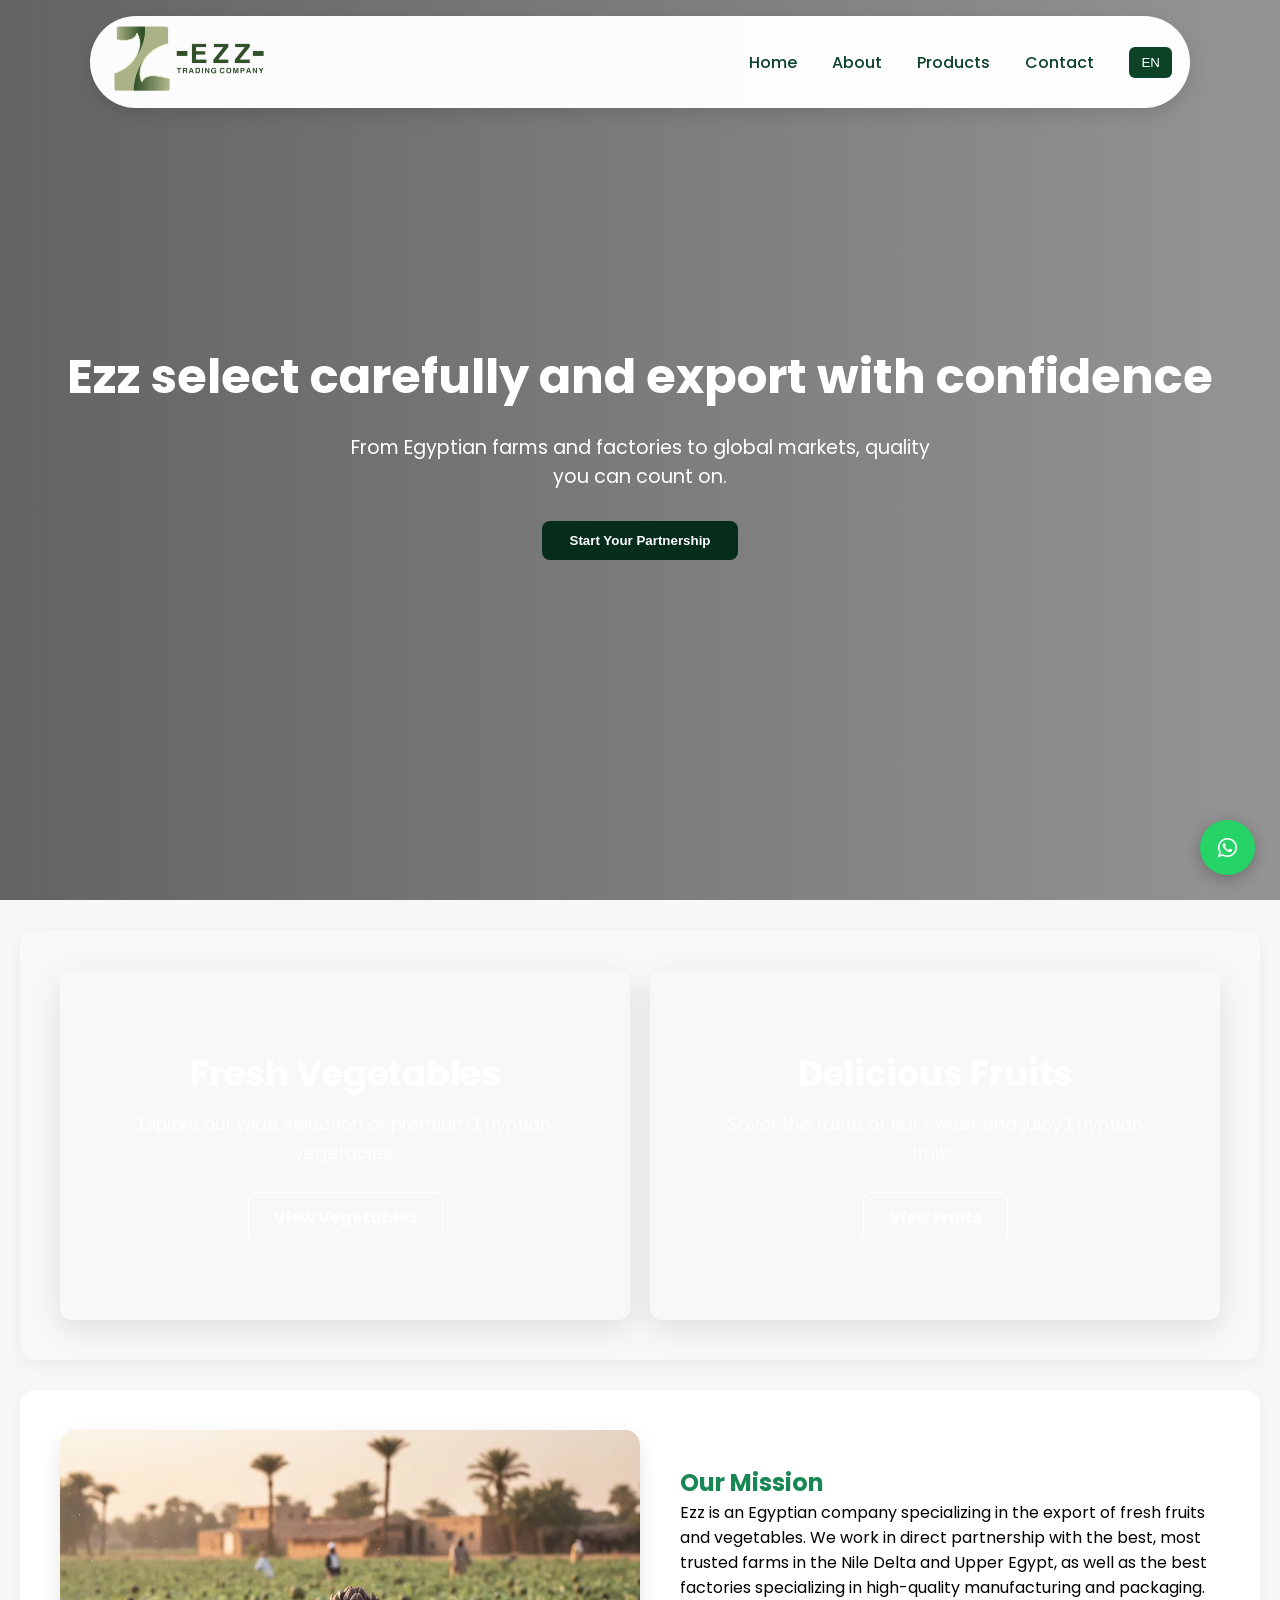
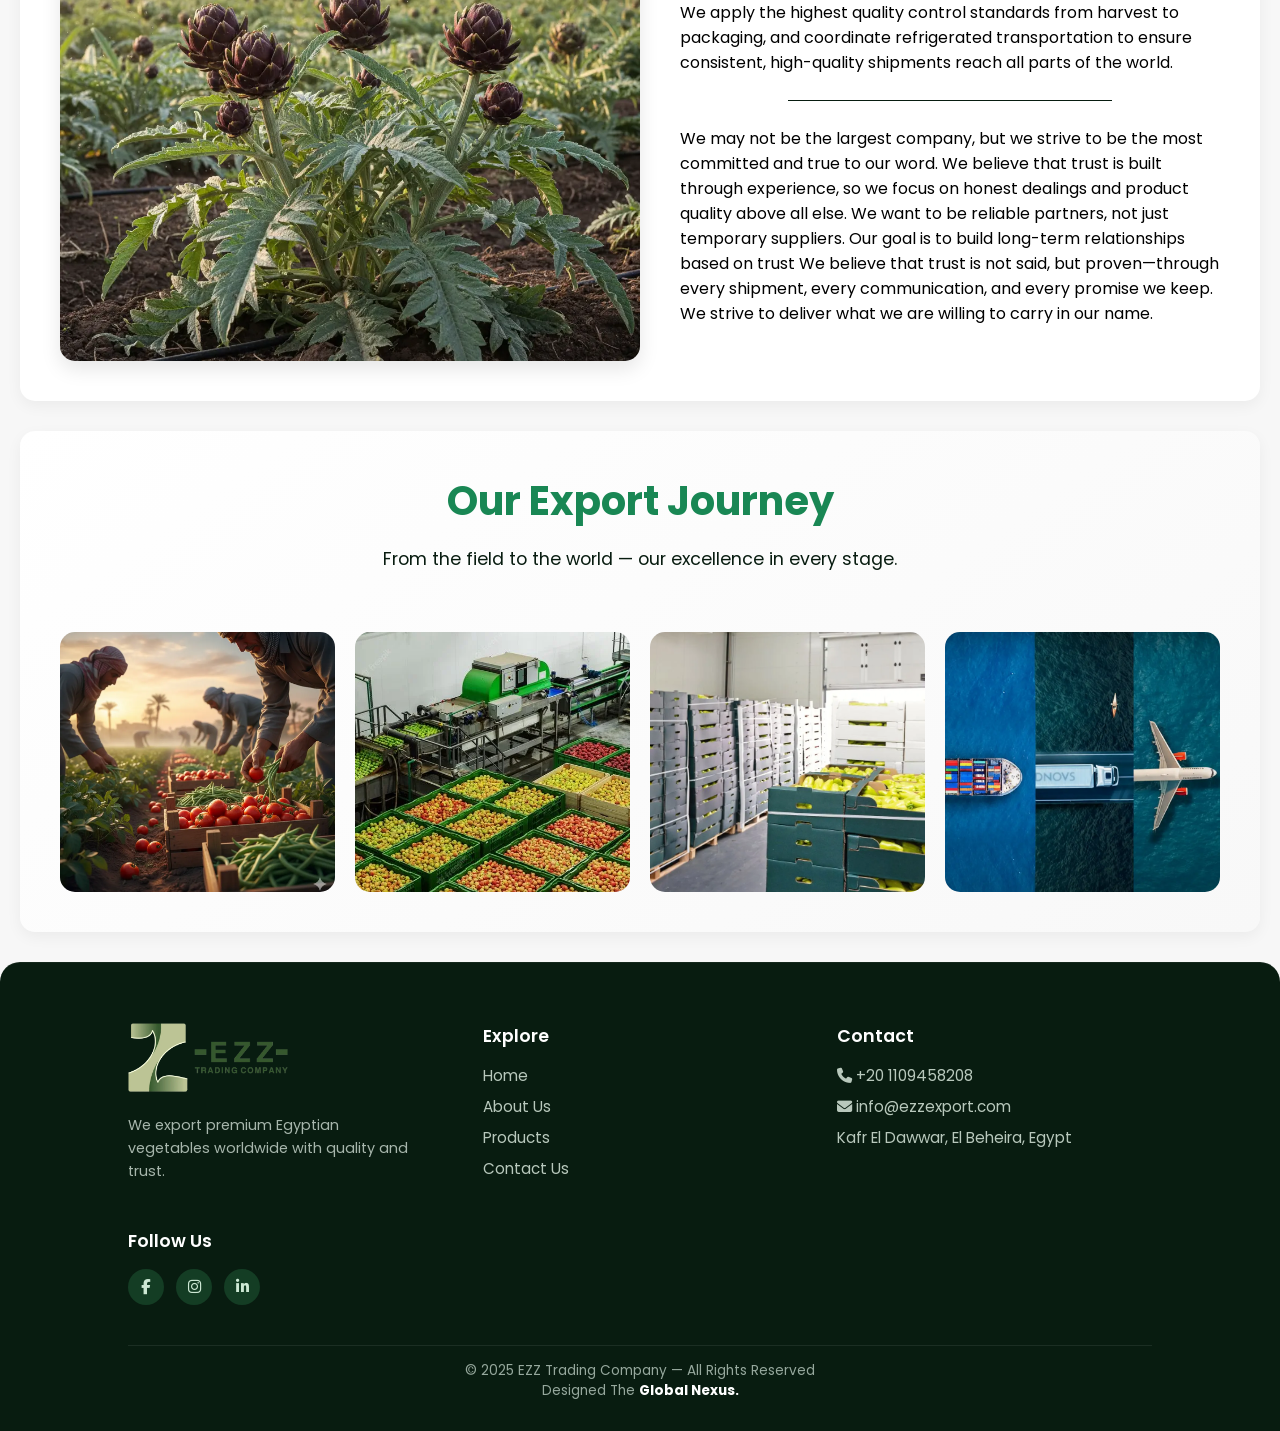
<file: index.html>
<!DOCTYPE html>
<html lang="en">

<head>
    <meta charset="UTF-8">
    <meta name="viewport" content="width=device-width, initial-scale=1.0">

    <!-- Favicon -->
    <link rel="icon" type="image/x-icon" href="images/logo-ezz.webp">

    <!-- SEO META TAGS -->
    <title data-lang="meta-page-home">Ezz Vegetable Exports | From Farm to World</title>
    <link rel="canonical" href="https://ezzexports.com/">
    <meta name="title" content="Ezz Exports | Specialized Agricultural Export">
    <meta name="description"
        content="Ezz Vegetable Exports delivers premium fresh produce worldwide, ensuring quality and reliability from farm to market.">
    <meta name="keywords"
        content="Vegetable exports, Fresh produce, Agricultural export, Ezz Exports, Worldwide delivery">
    <meta name="robots" content="index, follow">

    <!-- Open Graph / Facebook -->
    <meta property="og:title" content="Ezz Vegetable Exports – Fresh Produce Export Worldwide">
    <meta property="og:description"
        content="Ezz Vegetable Exports delivers premium fresh produce worldwide, ensuring quality and reliability from farm to market.">
    <meta property="og:image" content="https://ezzexports.com/images/logo-ezz.png">
    <meta property="og:url" content="https://ezzexports.com/">
    <meta property="og:type" content="website">

    <!-- Twitter -->
    <meta name="twitter:card" content="summary_large_image">
    <meta name="twitter:title" content="Ezz Vegetable Exports – Fresh Produce Export Worldwide">
    <meta name="twitter:description"
        content="Ezz Vegetable Exports delivers premium fresh produce worldwide, ensuring quality and reliability from farm to market.">
    <meta name="twitter:image" content="https://ezzexports.com/images/logo-ezz.png">

    <!-- TAGS -->

    <link rel="preconnect" href="https://fonts.googleapis.com">
    <link rel="preconnect" href="https://fonts.gstatic.com" crossorigin>
    <link href="https://fonts.googleapis.com/css2?family=Poppins:wght@300;400;600;700&display=swap" rel="stylesheet">

    <link rel="stylesheet" href="https://cdnjs.cloudflare.com/ajax/libs/font-awesome/6.5.0/css/all.min.css">
    <link rel="stylesheet" href="css/style.css">
</head>

<body>

    <div id="preloader">
        <img src="images/logo-ezz.webp" class="spinner">
        </img>
    </div>

    <!-- NAVBAR -->
    <nav id="navbar">
        <div class="logo">
            <a href="index.html"><img src="images/greenrow.webp"
                    alt="Ezz Exports company strictly specializing in Agricultural Export"></a>
        </div>

        <div class="nav-links" id="navLinks">
            <a data-lang="nav-home" href="index.html" class="side-link">Home</a>
            <a data-lang="nav-about" href="pages/about.html" class="side-link">About</a>
            <a data-lang="nav-Products" href="pages/products.html" class="side-link">Products</a>
            <a data-lang="nav-contact" href="pages/contact.html" class="side-link">Contact</a>

            <div class="lang-dropdown">
                <button class="lang-btn" id="langBtn">EN</button>
                <div class="lang-menu" id="langMenu">
                    <button>EN</button>
                    <button>IT</button>
                    <button>AR</button>
                </div>
            </div>
        </div>

        <div class="menu-icon" id="menuIcon">
            <div></div>
            <div></div>
            <div></div>
        </div>

        <!-- MOBILE DROPDOWN UNDER NAV -->
        <div class="mobile-dropdown" id="mobileDropdown">
            <a data-lang="nav-home" href="index.html">Home</a>
            <a data-lang="nav-about" href="pages/about.html">About</a>
            <a data-lang="nav-Products" href="pages/products.html">Products</a>
            <a data-lang="nav-contact" href="pages/contact.html">Contact</a>

            <div class="lang-dropdown">
                <button class="lang-btn" id="langBtnMobile">EN</button>
                <div class="lang-menu" id="langMenuMobile">
                    <button>EN</button>
                    <button>IT</button>
                    <button>AR</button>
                </div>
            </div>
        </div>
    </nav>
    <!-- NAVBAR -->


    <!-- Hero Section -->
    <section class="hero no-style-section">
        <video autoplay muted loop playsinline>
            <source src="images/Ezz-export3.mp4" type="video/mp4">
        </video>
        <div class="hero-content">
            <h1 data-lang="home-hero-h1">Ezz select carefully and export with confidence</h1>
            <p data-lang="home-hero-p">From Egyptian farms and factories to global markets, quality you can count on.
            </p>
            <button onclick="window.location.href='pages/about.html'" data-lang="home-hero-button">Start Your
                Partnership</button>
        </div>
    </section>
    <!-- Hero Section -->


    <!-- BANERR SECTION -->
    <section class="category-banners">

        <div class="banner-item vegetables-banner">
            <div class="banner-content">
                <h2 data-lang="banner-veg-h2">Fresh Vegetables</h2>
                <p data-lang="banner-veg-p">Explore our wide selection of premium Egyptian vegetables.</p>
                <a href="pages/products.html" class="btn btn-primary" data-lang="banner-veg-btn">View Vegetables</a>
            </div>
        </div>

        <div class="banner-item fruits-banner">
            <div class="banner-content">
                <h2 data-lang="banner-fruit-h2">Delicious Fruits</h2>
                <p data-lang="banner-fruit-p">Savor the taste of our sweet and juicy Egyptian fruits.</p>
                <a onclick="goToCategory('fruit')" class="btn btn-primary" data-lang="banner-fruit-btn">View Fruits</a>
            </div>
        </div>

    </section>
    <!-- BANERR SECTION -->


    <!-- Our Mission -->
    <section class="mission" id="missionSection">
        <img loading="lazy" src="images/artichoke11.webp"
            alt="Land planted with Egyptian artichokes, ready for export by Ezz Export Company">
        <div class="mission-content">
            <h2 style="color: #198754;" data-lang="home-mission-h2">Our Mission</h2>
            <p data-lang="home-mission-p-1">Ezz is an Egyptian company specializing in the export of fresh fruits and
                vegetables. We work in direct partnership with the best, most trusted farms in the Nile Delta and Upper
                Egypt, as well as the best factories specializing in high-quality manufacturing and packaging. We apply
                the highest quality control standards from harvest to packaging, and coordinate refrigerated
                transportation to ensure consistent, high-quality shipments reach all parts of the world.</p>

            <hr class="mission-separator">

            <p data-lang="home-mission-p-2">We may not be the largest company, but we strive to be the most committed
                and true to our word. We believe that trust is built through experience, so we focus on honest dealings
                and product quality above all else. We want to be reliable partners, not just temporary suppliers. Our
                goal is to build long-term relationships based on trust We believe that trust is not said, but
                proven—through every shipment, every communication, and every promise we keep. We strive to deliver what
                we are willing to carry in our name.</p>

        </div>
    </section>


    <!-- EXPORT JOURNEY SECTION -->
    <section class="export-journey" id="journey">
        <h2 style="color: #198754;" data-lang="home-journey-h2">Our Export Journey</h2>
        <p class="journey-subtitle" data-lang="home-journey-p">From the field to the world — our excellence in every
            stage.</p>

        <div class="journey-gallery">
            <div class="journey-item">
                <img loading="lazy" src="images/procss-1.webp" alt="Harvesting">
                <div class="journey-overlay">
                    <h3 data-lang="home-journey-h3-1">Harvesting</h3>
                    <p data-lang="home-journey-p-1">Fresh crops are handpicked with care from premium Egyptian farms.
                    </p>
                </div>
            </div>

            <div class="journey-item">
                <img loading="lazy" src="images/procss-2.webp" alt="Sorting">
                <div class="journey-overlay">
                    <h3 data-lang="home-journey-h3-2">Sorting, Cleaning</h3>
                    <p data-lang="home-journey-p-2">Products are sorted and cleaned for maximum purity and quality.</p>
                </div>
            </div>

            <div class="journey-item">
                <img loading="lazy" src="images/procss-3.webp" alt="Cold Storage">
                <div class="journey-overlay">
                    <h3 data-lang="home-journey-h3-3">Cold Storage</h3>
                    <p data-lang="home-journey-p-3">Store in advanced refrigeration systems to maintain freshness and
                        quality.
                    <p>
                </div>
            </div>

            <div class="journey-item">
                <img loading="lazy" src="images/procss-4.webp" alt="Shipping">
                <div class="journey-overlay">
                    <h3 data-lang="home-journey-h3-4">Global Shipping</h3>
                    <p data-lang="home-journey-p-4">Exported worldwide with full logistics support and safety assurance.
                    </p>
                </div>
            </div>
        </div>
    </section>
    <!-- EXPORT JOURNEY SECTION -->


    <!-- WhatsApp Floating Button -->
    <div class="whatsapp-wrapper">
        <a href="https://wa.me/201109458208" class="whatsapp-float" target="_blank" aria-label="Chat on WhatsApp">
            <i class="fa-brands fa-whatsapp"></i>
        </a>
        <div data-lang="whatsaap-button" class="whatsapp-tooltip">Contact us on WhatsApp</div>
    </div>
    <!-- WhatsApp Floating Button -->


    <!-- Footer -->
    <footer class="footer" id="contact">
        <div class="footer-container">
            <!-- Logo -->
            <div class="footer-brand">
                <a href="index.html"><img class="footer-logo" loading="lazy" src="images/greenrow.webp"
                        alt="Ezz Exports company strictly specializing in Agricultural Export"></a>
                <p data-lang="footer-brand-p">
                    We export premium Egyptian vegetables worldwide with quality and trust.
                </p>
            </div>

            <!-- Links -->
            <div class="footer-section">
                <h3 data-lang="footer-links-h3">Explore</h3>
                <ul>
                    <li><a data-lang="footer-links-home" href="index.html">Home</a></li>
                    <li><a data-lang="footer-links-about" href="pages/about.html">About Us</a></li>
                    <li><a data-lang="footer-links-products" href="pages/products.html">Products</a></li>
                    <li><a data-lang="footer-links-contact" href="pages/contact.html">Contact Us</a></li>
                </ul>
            </div>

            <!-- Contact -->
            <div class="footer-section">
                <h3 data-lang="footer-contact-h3">Contact</h3>
                <ul>
                    <li><i class="fa-solid fa-phone"></i> <span dir="ltr">+20 1109458208</span></li>
                    <li><i class="fa-solid fa-envelope"></i> <a href="pages/contact.html">info@ezzexport.com</a></li>
                    <li data-lang="footer-contact-adress"><i class="fa-solid fa-location-dot"></i>Kafr El Dawwar, El
                        Beheira, Egypt</li>
                </ul>
            </div>

            <!-- Social -->
            <div class="footer-section">
                <h3 data-lang="footer-social-h3"></h3>
                <div class="social-icons">
                    <a target="_blank" href="https://web.facebook.com/profile.php?id=61582088223661"><i
                            class="fa-brands fa-facebook-f"></i></a>
                    <a target="_blank"
                        href="https://www.instagram.com/ezzexport/?fbclid=IwY2xjawNsKVpleHRuA2FlbQIxMQBicmlkETEwN2xjblIzdTRhNmpKZ2tPAR7k_hx9Tk12NMj34rMICVpeqJavdX_0OOiGNwksXLF4QkQh6xjWh5Z9BqjD0w_aem_EiVZGu7OHrur6W-PHTp5Eg"><i
                            class="fa-brands fa-instagram"></i></a>
                    <a target="_blank" href="https://www.linkedin.com/company/ezz-export/"><i
                            class="fa-brands fa-linkedin-in"></i></a>
                </div>
            </div>
        </div>

        <div class="footer-bottom">
            <span data-lang="footer-bottom">© 2025 EZZ Trading Company — All Rights Reserved</span>
            <br>
            <span data-lang="footer-bottom-span">Designed The</span> <a data-lang="footer-bottom-a" href=""
                target="_blank">Global Nexus.</a>
        </div>
    </footer>
    <!-- Footer -->


    <script src="js/main.js"></script>
</body>

</html>
</file>
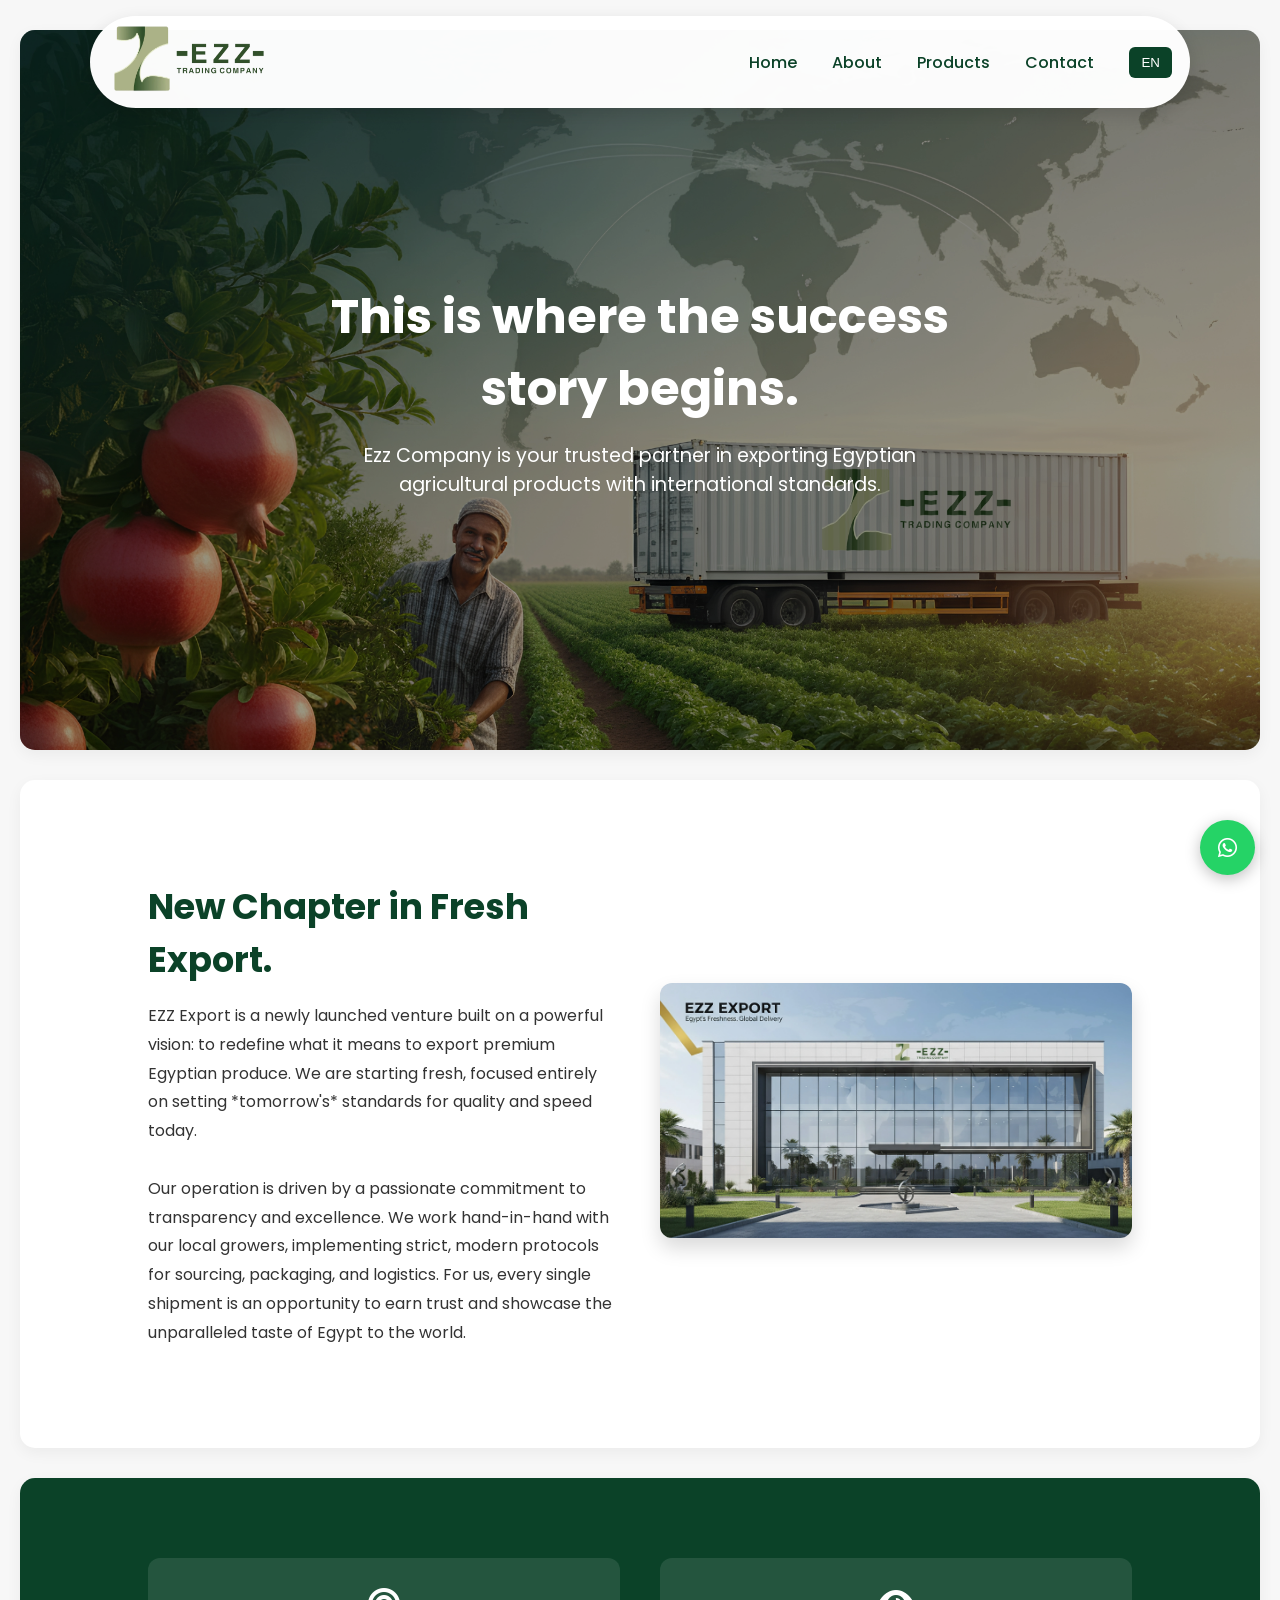
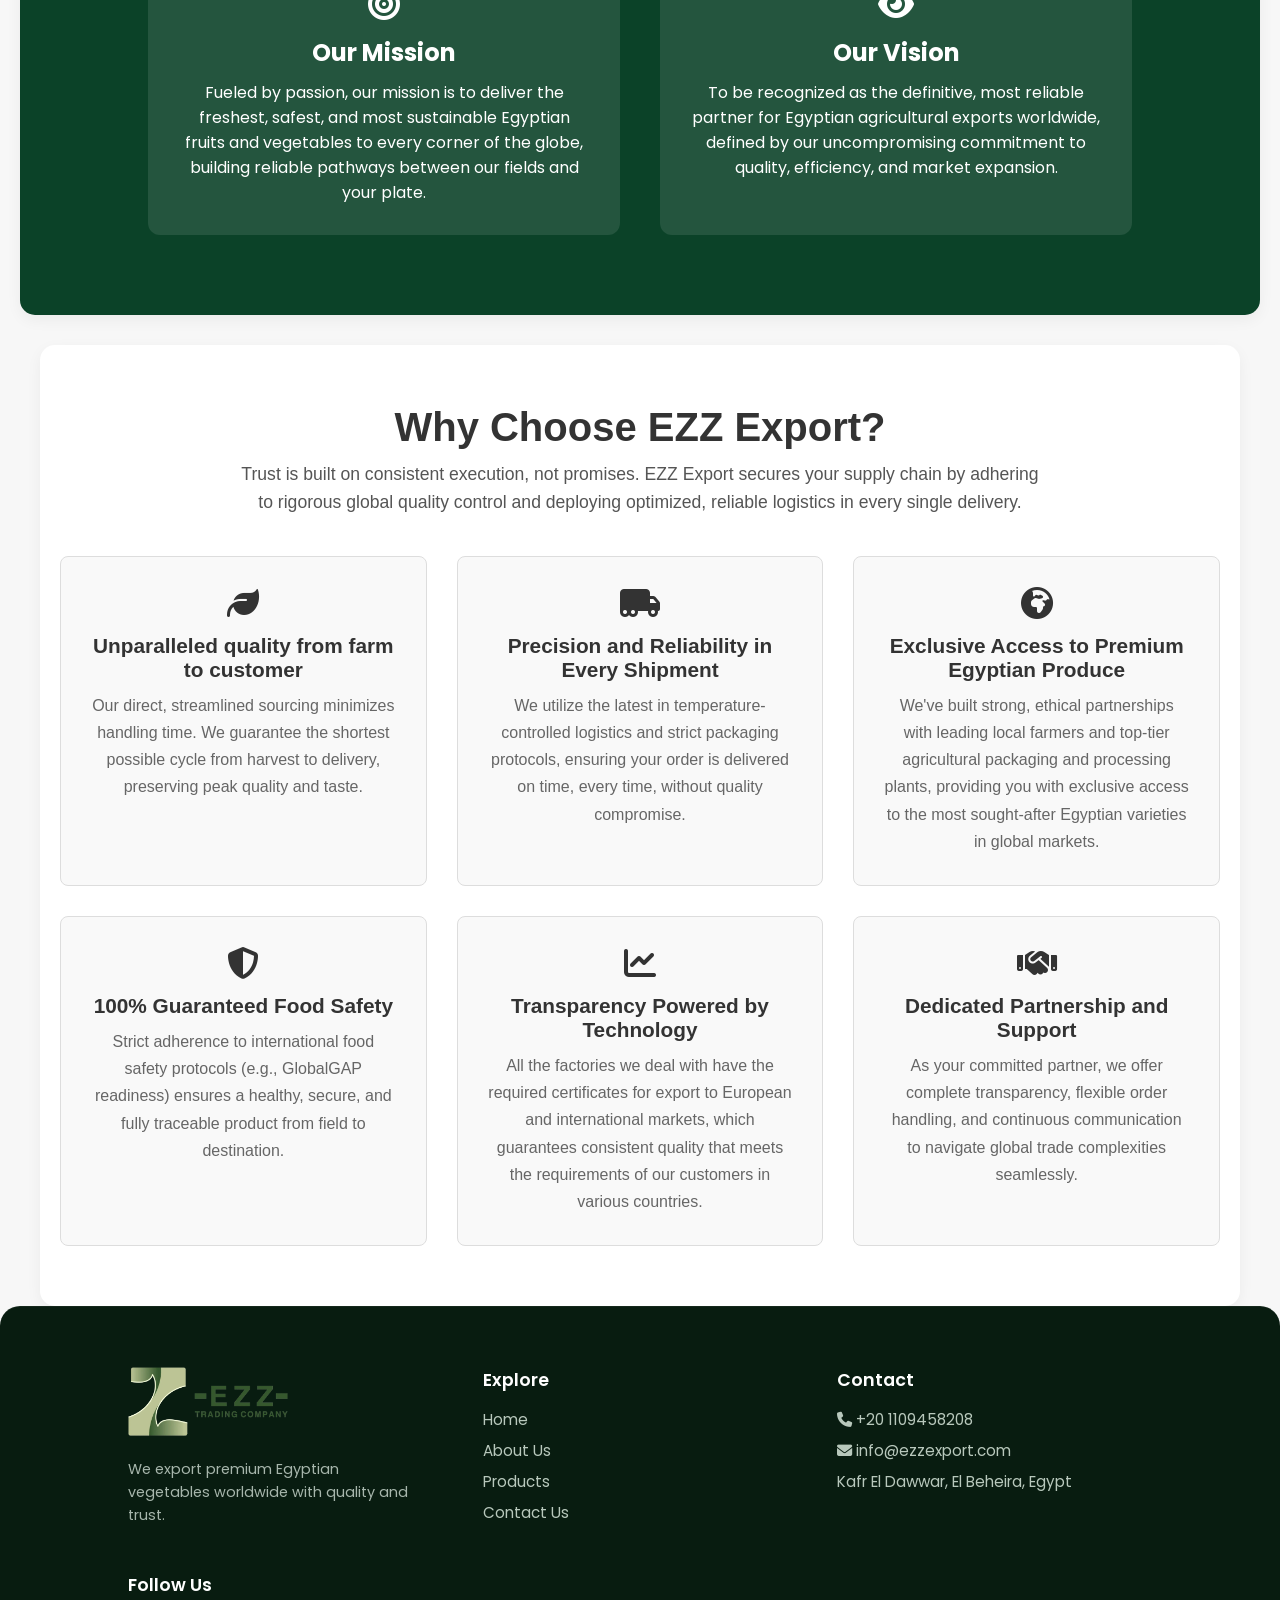
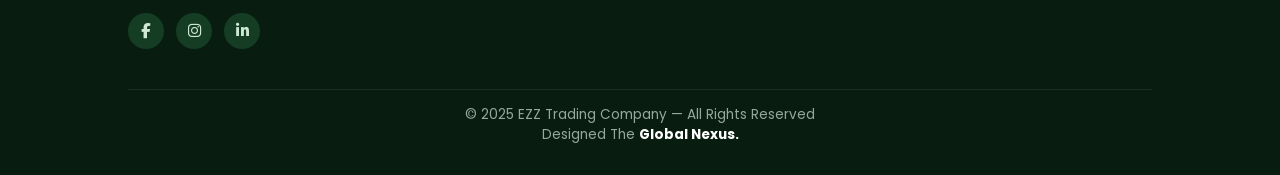
<file: pages/about.html>
<!DOCTYPE html>
<html lang="en">

<head>
    <meta charset="UTF-8">
    <meta name="viewport" content="width=device-width, initial-scale=1.0">

    <!-- META TAGS -->
    <!-- META TAGS -->
    <link rel="icon" type="image/x-icon" href="../images/logo-ezz.webp">
    <title data-lang="meta-page-about">About Ezz Vegetable Exports | Our Story & Expertise</title>
    <link rel="canonical" href="https://ezzexports.com/pages/about.html">
    <meta name="title" content="About Ezz Exports | Agricultural Export Expertise">
    <meta name="description"
        content="Learn about Ezz Vegetable Exports, our mission, values, and expertise in delivering premium fresh produce worldwide.">
    <meta name="keywords" content="About Ezz Exports, Agricultural export, Fresh produce, Company history, Our mission">
    <meta name="robots" content="index, follow">

    <!-- Open Graph / Facebook -->
    <meta property="og:title" content="About Ezz Vegetable Exports – Our Story & Expertise">
    <meta property="og:description"
        content="Discover Ezz Exports’ journey and commitment to delivering top-quality fresh produce worldwide.">
    <meta property="og:image" content="https://ezzexports.com/images/logo-ezz.png">
    <meta property="og:url" content="https://ezzexports.com/pages/about.html">
    <meta property="og:type" content="website">

    <!-- Twitter -->
    <meta name="twitter:card" content="summary_large_image">
    <meta name="twitter:title" content="About Ezz Vegetable Exports – Our Story & Expertise">
    <meta name="twitter:description"
        content="Discover Ezz Exports’ journey and commitment to delivering top-quality fresh produce worldwide.">
    <meta name="twitter:image" content="https://ezzexports.com/images/logo-ezz.png">

    <!-- TAGS -->

    <link rel="preconnect" href="https://fonts.googleapis.com">
    <link rel="preconnect" href="https://fonts.gstatic.com" crossorigin>
    <link href="https://fonts.googleapis.com/css2?family=Poppins:wght@300;400;600;700&display=swap" rel="stylesheet">

    <link rel="stylesheet" href="https://cdnjs.cloudflare.com/ajax/libs/font-awesome/6.5.0/css/all.min.css">
    <link rel="stylesheet" href="../css/style.css">
    <link rel="stylesheet" href="../css/about.css">
</head>

<body>

    <div id="preloader">
        <img src="../images/logo-ezz.webp" class="spinner">
        </img>
    </div>


    <!-- NAVBAR -->
    <nav id="navbar">
        <div class="logo">
            <a href="../index.html"><img src="../images/greenrow.webp"
                    alt="Ezz Exports company strictly specializing in Agricultural Export"></a>
        </div>

        <div class="nav-links" id="navLinks">
            <a data-lang="nav-home" href="../index.html" class="side-link">Home</a>
            <a data-lang="nav-about" href="about.html" class="side-link">About</a>
            <a data-lang="nav-Products" href="products.html" class="side-link">Products</a>
            <a data-lang="nav-contact" href="contact.html" class="side-link">Contact</a>

            <div class="lang-dropdown">
                <button class="lang-btn" id="langBtn">EN</button>
                <div class="lang-menu" id="langMenu">
                    <button>EN</button>
                    <button>IT</button>
                    <button>AR</button>
                </div>
            </div>
        </div>

        <div class="menu-icon" id="menuIcon">
            <div></div>
            <div></div>
            <div></div>
        </div>

        <!-- MOBILE DROPDOWN UNDER NAV -->
        <div class="mobile-dropdown" id="mobileDropdown">
            <a data-lang="nav-home" href="../index.html">Home</a>
            <a data-lang="nav-about" href="about.html">About</a>
            <a data-lang="nav-Products" href="products.html">Products</a>
            <a data-lang="nav-contact" href="contact.html">Contact</a>

            <div class="lang-dropdown">
                <button class="lang-btn" id="langBtnMobile">EN</button>
                <div class="lang-menu" id="langMenuMobile">
                    <button>EN</button>
                    <button>IT</button>
                    <button>AR</button>
                </div>
            </div>
        </div>

    </nav>
    <!-- NAVBAR -->


    <!-- HERO -->
    <section class="about-hero">
        <div class="hero-content">
            <h1 data-lang="about-page-hero-h1">This is where the success story begins.</h1>
            <p data-lang="about-page-hero-p">Ezz Company is your trusted partner in exporting Egyptian agricultural
                products with international standards.</p>
        </div>
    </section>
    <!-- HERO -->


    <!-- ABOUT SECTION -->
    <section class="about-company">
        <div class="about-text">
            <h2 data-lang="about-page-text-h2">New Chapter in Fresh Export.</h2>
            <p>
                <span data-lang="about-page-text-p">EZZ Export is a newly launched venture built on a powerful vision:
                    to redefine what it means to export premium Egyptian produce. We are starting fresh, focused
                    entirely on setting *tomorrow's* standards for quality and speed today.</span>
                <br><br>
                <span data-lang="about-page-text-span">Our operation is driven by a passionate commitment to
                    transparency and excellence. We work hand-in-hand with our local growers, implementing strict,
                    modern protocols for sourcing, packaging, and logistics. For us, every single shipment is an
                    opportunity to earn trust and showcase the unparalleled taste of Egypt to the world.</span>
            </p>
        </div>
        <div class="about-img">
            <img loading="lazy" src="../images/Ezz-company.webp"
                alt="EZZ Export modern company headquarters building, representing global freshness and reliable delivery.">
        </div>
    </section>
    <!-- ABOUT SECTION -->


    <!-- MISSION & VISION -->
    <section class="mission-vision">
        <div class="mission-box">
            <i class="fas fa-bullseye"></i>
            <h3 data-lang="about-page-mission-h3-1">Our Mission</h3>
            <p data-lang="about-page-mission-p-1">Fueled by passion, our mission is to deliver the freshest, safest, and
                most sustainable Egyptian fruits and vegetables to every corner of the globe, building reliable pathways
                between our fields and your plate.</p>
        </div>
        <div class="mission-box">
            <i class="fas fa-eye"></i>
            <h3 data-lang="about-page-mission-h3-2">Our Vision</h3>
            <p data-lang="about-page-mission-p-2">To be recognized as the definitive, most reliable partner for Egyptian
                agricultural exports worldwide, defined by our uncompromising commitment to quality, efficiency, and
                market expansion.</p>
        </div>
    </section>
    <!-- MISSION & VISION -->


    <!-- WHY CHOUSE SECTION -->
    <section class="why-us">
        <h2 data-lang="about-page-why-h2">Why Choose EZZ Export?</h2>
        <p data-lang="about-page-why-p" class="section-description">Trust is built on consistent execution, not
            promises. EZZ Export secures your supply chain by adhering to rigorous global quality control and deploying
            optimized, reliable logistics in every single delivery.</p>

        <div class="reasons-list">

            <div class="reason-point">
                <i class="fas fa-leaf"></i>
                <h4 data-lang="about-page-reason-h4-1">Unparalleled quality from farm to customer</h4>
                <p data-lang="about-page-reason-p-1">Our direct, streamlined sourcing minimizes handling time. We
                    guarantee the shortest possible cycle from harvest to delivery, preserving peak quality and taste.
                </p>
            </div>

            <div class="reason-point">
                <i class="fas fa-truck-moving"></i>
                <h4 data-lang="about-page-reason-h4-2">Precision and Reliability in Every Shipment</h4>
                <p data-lang="about-page-reason-p-2">We utilize the latest in temperature-controlled logistics and
                    strict packaging protocols, ensuring your order is delivered on time, every time, without quality
                    compromise.</p>
            </div>

            <div class="reason-point">
                <i class="fas fa-globe-africa"></i>
                <h4 data-lang="about-page-reason-h4-3">Exclusive Access to Premium Egyptian Produce</h4>
                <p data-lang="about-page-reason-p-3">We've built strong, ethical partnerships with leading local farmers
                    and top-tier agricultural packaging and processing plants, providing you with exclusive access to
                    the most sought-after Egyptian varieties in global markets.</p>
            </div>

            <div class="reason-point">
                <i class="fas fa-shield-alt"></i>
                <h4 data-lang="about-page-reason-h4-4">100% Guaranteed Food Safety</h4>
                <p data-lang="about-page-reason-p-4">Strict adherence to international food safety protocols (e.g.,
                    GlobalGAP readiness) ensures a healthy, secure, and fully traceable product from field to
                    destination.</p>
            </div>

            <div class="reason-point">
                <i class="fas fa-chart-line"></i>
                <h4 data-lang="about-page-reason-h4-5">Transparency Powered by Technology</h4>
                <p data-lang="about-page-reason-p-5">All the factories we deal with have the required certificates for
                    export to European and international markets, which guarantees consistent quality that meets the
                    requirements of our customers in various countries.</p>
            </div>

            <div class="reason-point">
                <i class="fas fa-handshake"></i>
                <h4 data-lang="about-page-reason-h4-6">Dedicated Partnership and Support</h4>
                <p data-lang="about-page-reason-p-6">As your committed partner, we offer complete transparency, flexible
                    order handling, and continuous communication to navigate global trade complexities seamlessly.</p>
            </div>

        </div>
    </section>
    <!-- WHY CHOUSE SECTION -->


    <!-- WhatsApp Floating Button -->
    <div class="whatsapp-wrapper">
        <a href="https://wa.me/201109458208" class="whatsapp-float" target="_blank" aria-label="Chat on WhatsApp">
            <i class="fa-brands fa-whatsapp"></i>
        </a>
        <div data-lang="whatsaap-button" class="whatsapp-tooltip">Contact us on WhatsApp</div>
    </div>
    <!-- WhatsApp Floating Button -->


    <!-- Footer -->
    <footer class="footer" id="contact">
        <div class="footer-container">
            <!-- Logo -->
            <div class="footer-brand">
                <a href="../index.html"><img class="footer-logo" loading="lazy" src="../images/greenrow.webp"
                        alt="Ezz Exports company strictly specializing in Agricultural Export"></a>
                <p data-lang="footer-brand-p">
                    We export premium Egyptian vegetables worldwide with quality and trust.
                </p>
            </div>

            <!-- Links -->
            <div class="footer-section">
                <h3 data-lang="footer-links-h3">Explore</h3>
                <ul>
                    <li><a data-lang="footer-links-home" href="../index.html">Home</a></li>
                    <li><a data-lang="footer-links-about" href="about.html">About Us</a></li>
                    <li><a data-lang="footer-links-products" href="products.html">Products</a></li>
                    <li><a data-lang="footer-links-contact" href="contact.html">Contact Us</a></li>
                </ul>
            </div>

            <!-- Contact -->
            <div class="footer-section">
                <h3 data-lang="footer-contact-h3">Contact</h3>
                <ul>
                    <li><i class="fa-solid fa-phone"></i> <span dir="ltr">+20 1109458208</span></li>
                    <li><i class="fa-solid fa-envelope"></i> <a href="contact.html">info@ezzexport.com</a></li>
                    <li data-lang="footer-contact-adress"><i class="fa-solid fa-location-dot"></i>Kafr El Dawwar, El
                        Beheira, Egypt</li>
                </ul>
            </div>

            <!-- Social -->
            <div class="footer-section">
                <h3 data-lang="footer-social-h3"></h3>
                <div class="social-icons">
                    <a target="_blank" href="https://web.facebook.com/profile.php?id=61582088223661"><i
                            class="fa-brands fa-facebook-f"></i></a>
                    <a target="_blank"
                        href="https://www.instagram.com/ezzexport/?fbclid=IwY2xjawNsKVpleHRuA2FlbQIxMQBicmlkETEwN2xjblIzdTRhNmpKZ2tPAR7k_hx9Tk12NMj34rMICVpeqJavdX_0OOiGNwksXLF4QkQh6xjWh5Z9BqjD0w_aem_EiVZGu7OHrur6W-PHTp5Eg"><i
                            class="fa-brands fa-instagram"></i></a>
                    <a target="_blank" href="https://www.linkedin.com/company/ezz-export/"><i
                            class="fa-brands fa-linkedin-in"></i></a>
                </div>
            </div>
        </div>

        <div class="footer-bottom">
            <span data-lang="footer-bottom"></span>
            <br>
            <span data-lang="footer-bottom-span"></span> <a data-lang="footer-bottom-a" href="" target="_blank"></a>
        </div>
        <div></div>
    </footer>
    <!-- Footer -->

    <script src="../js/main.js"></script>
</body>

</html>
</file>
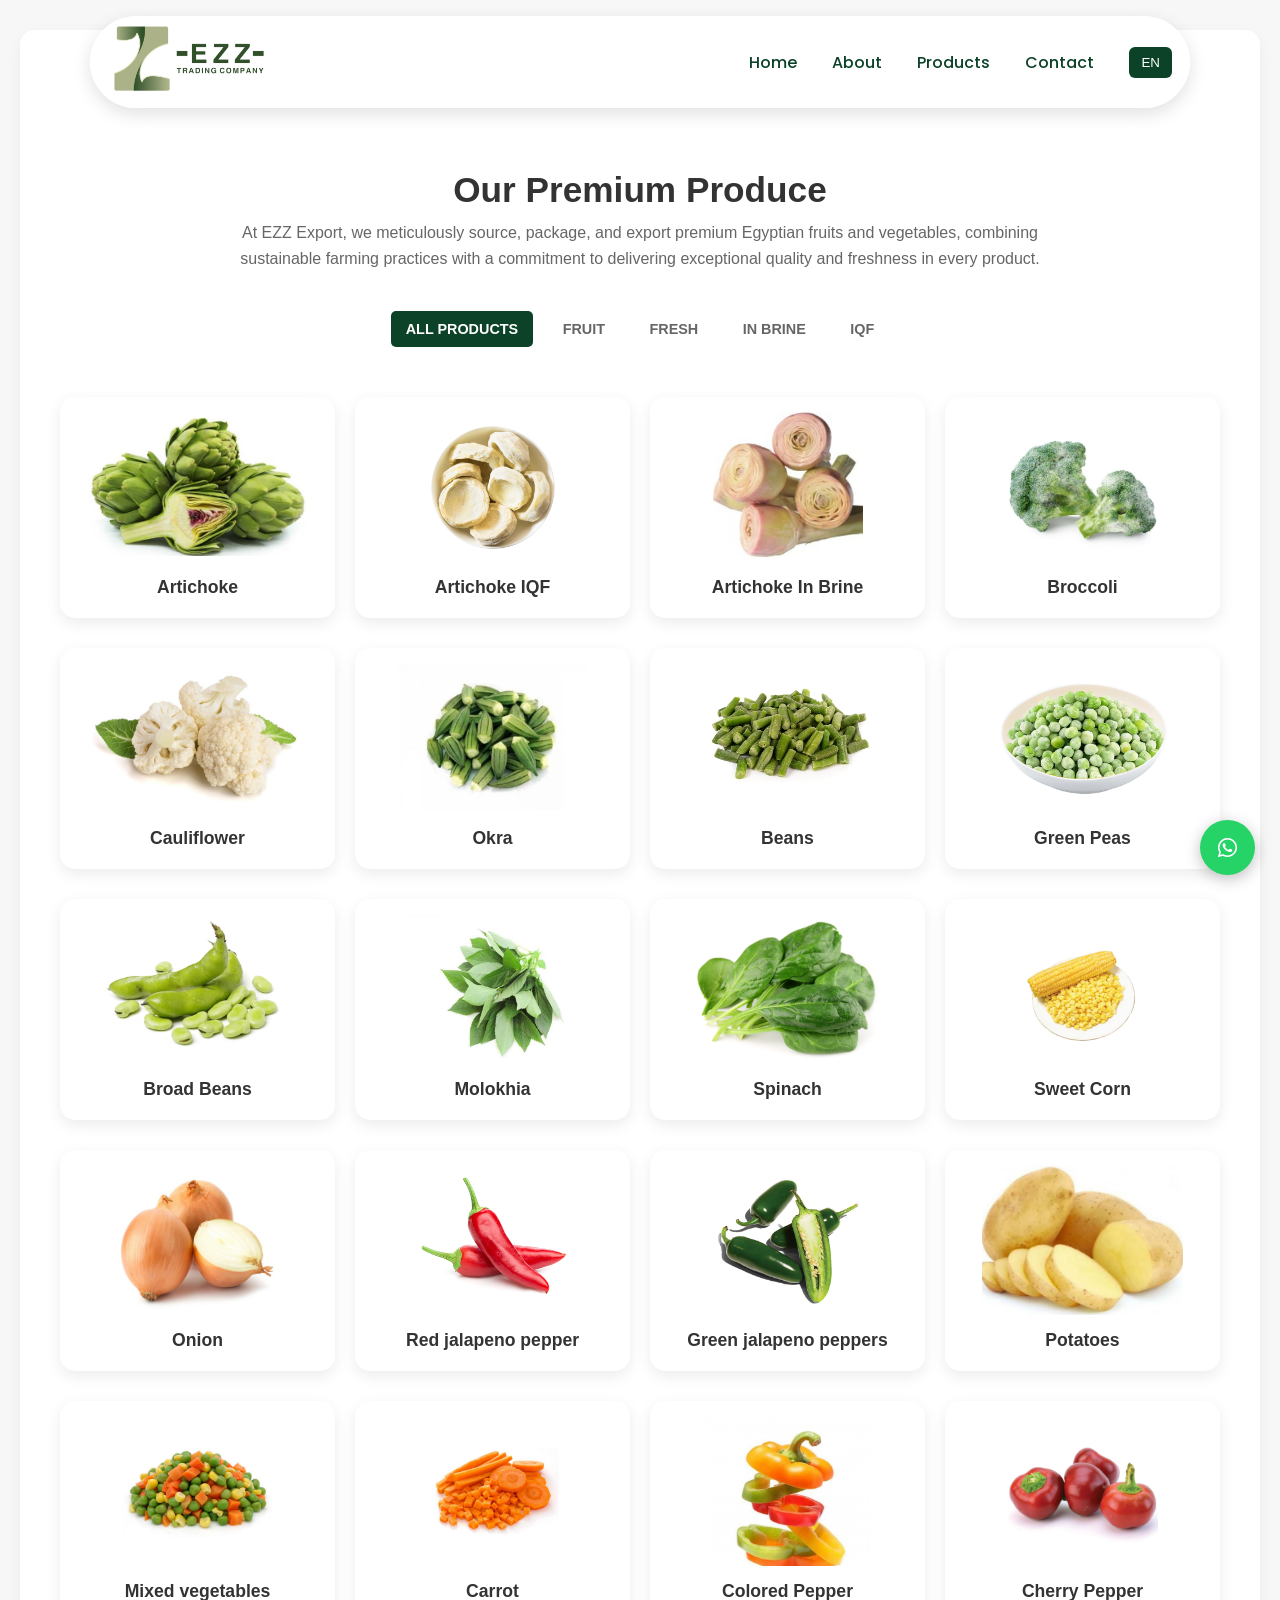
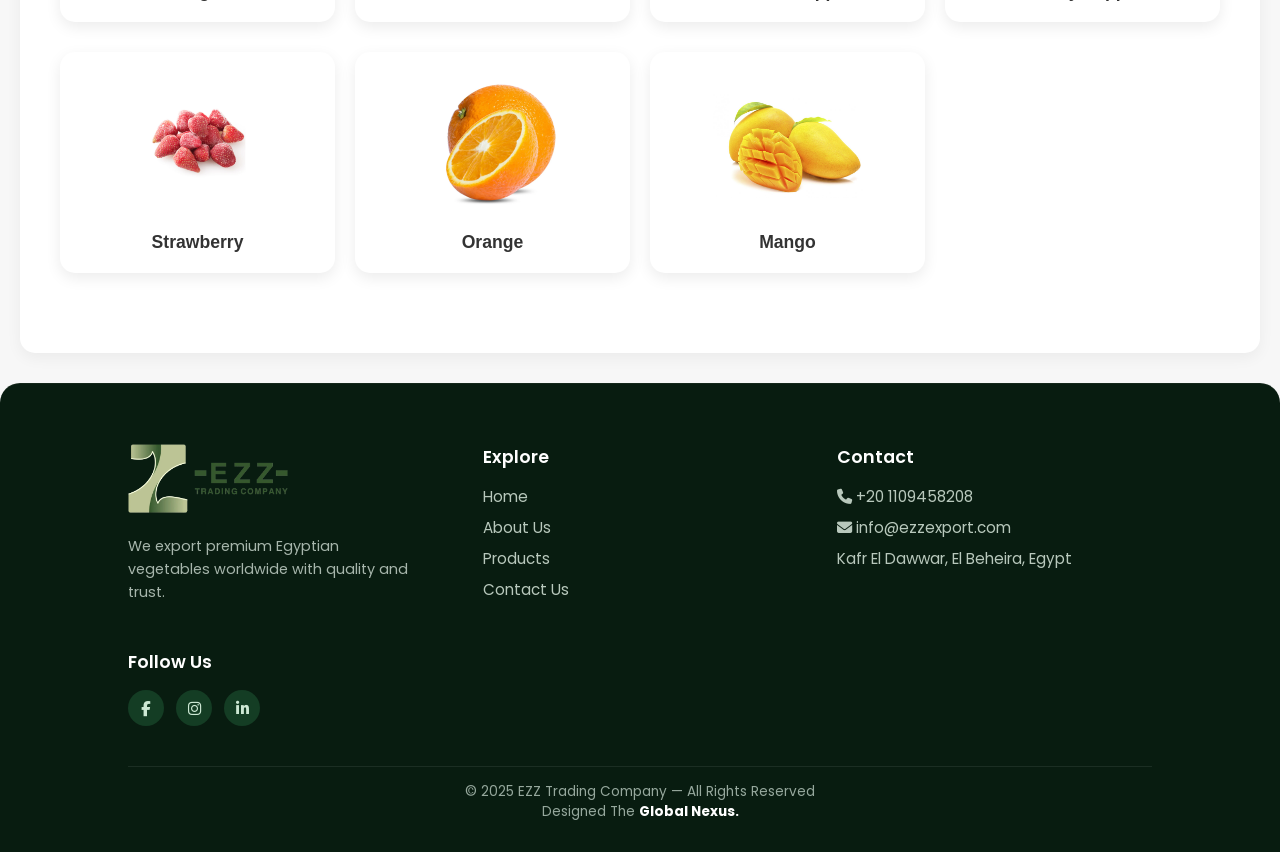
<file: pages/products.html>
<!DOCTYPE html>
<html lang="en">

<head>
    <meta charset="UTF-8">
    <meta name="viewport" content="width=device-width, initial-scale=1.0">

    <!-- META TAGS -->
    <link rel="icon" type="image/x-icon" href="../images/logo-ezz.webp">

    <title data-lang="meta-page-products">Ezz Exports Products – Fresh Produce Worldwide</title>
    <meta name="title" content="Ezz Exports Products – Premium Fresh Produce for Global Markets">
    <meta name="description"
        content="Discover a wide range of fresh vegetables and fruits from Ezz Exports, delivered worldwide with top quality and freshness.">
    <meta name="keywords"
        content="Ezz Exports, Vegetable exports, Fruit exports, Fresh produce, Agricultural export, Worldwide delivery">
    <link rel="canonical" href="https://ezzexports.com/pages/products.html">

    <!-- Open Graph / Facebook -->
    <meta property="og:title" content="Ezz Exports Products – Fresh Produce Worldwide">
    <meta property="og:description"
        content="Discover a wide range of fresh vegetables and fruits from Ezz Exports, delivered worldwide with top quality and freshness.">
    <meta property="og:image" content="https://ezzexports.com/images/logo-ezz.png">
    <meta property="og:url" content="https://ezzexports.com/pages/products.html">
    <meta property="og:type" content="website">

    <!-- Twitter -->
    <meta name="twitter:card" content="summary_large_image">
    <meta name="twitter:title" content="Ezz Exports Products – Fresh Produce Worldwide">
    <meta name="twitter:description"
        content="Discover a wide range of fresh vegetables and fruits from Ezz Exports, delivered worldwide with top quality and freshness.">
    <meta name="twitter:image" content="https://ezzexports.com/images/logo-ezz.png">

    <!-- TAGS -->

    <link rel="preconnect" href="https://fonts.googleapis.com">
    <link rel="preconnect" href="https://fonts.gstatic.com" crossorigin>
    <link href="https://fonts.googleapis.com/css2?family=Poppins:wght@300;400;600;700&display=swap" rel="stylesheet">

    <link rel="stylesheet" href="https://cdnjs.cloudflare.com/ajax/libs/font-awesome/6.5.0/css/all.min.css">
    <link rel="stylesheet" href="../css/style.css">
    <link rel="stylesheet" href="../css/products.css">
</head>

<body>

    <div id="preloader">
        <img src="../images/logo-ezz.webp" class="spinner">
        </img>
    </div>


    <!-- NAVBAR -->
    <nav id="navbar">
        <div class="logo">
            <a href="../index.html"><img src="../images/greenrow.webp"
                    alt="Ezz Exports company strictly specializing in Agricultural Export"></a>
        </div>

        <div class="nav-links" id="navLinks">
            <a data-lang="nav-home" href="../index.html" class="side-link">Home</a>
            <a data-lang="nav-about" href="about.html" class="side-link">About</a>
            <a data-lang="nav-Products" href="products.html" class="side-link">Products</a>
            <a data-lang="nav-contact" href="contact.html" class="side-link">Contact</a>

            <div class="lang-dropdown">
                <button class="lang-btn" id="langBtn">EN</button>
                <div class="lang-menu" id="langMenu">
                    <button>EN</button>
                    <button>IT</button>
                    <button>AR</button>
                </div>
            </div>
        </div>

        <div class="menu-icon" id="menuIcon">
            <div></div>
            <div></div>
            <div></div>
        </div>

        <!-- MOBILE DROPDOWN UNDER NAV -->
        <div class="mobile-dropdown" id="mobileDropdown">
            <a data-lang="nav-home" href="../index.html">Home</a>
            <a data-lang="nav-about" href="about.html">About</a>
            <a data-lang="nav-Products" href="products.html">Products</a>
            <a data-lang="nav-contact" href="contact.html">Contact</a>

            <div class="lang-dropdown">
                <button class="lang-btn" id="langBtnMobile">EN</button>
                <div class="lang-menu" id="langMenuMobile">
                    <button>EN</button>
                    <button>IT</button>
                    <button>AR</button>
                </div>
            </div>
        </div>

    </nav>
    <!-- NAVBAR -->


    <!-- MAIN -->
    <section class="products-page-container">
        <div class="products-hero-banner">
            <div class="hero-content">
            </div>
        </div>

        <div class="products-main-content">
            <div class="section-header">
                <h2 data-lang="product-page-h2">Our Premium Produce</h2>
                <p data-lang="product-page-p">At EZZ Export, we meticulously source, package, and export premium
                    Egyptian fruits and vegetables, combining sustainable farming practices with a commitment to
                    delivering exceptional quality and freshness in every product.</p>
            </div>

            <div class="product-filters">
                <button data-lang="product-page-button-1" class="filter-btn active">ALL PRODUCTS</button>
                <button data-lang="product-page-button-2" class="filter-btn">Fruit</button>
                <button data-lang="product-page-button-3" class="filter-btn">Fresh</button>
                <button data-lang="product-page-button-4" class="filter-btn">In Brine</button>
                <button data-lang="product-page-button-5" class="filter-btn">IQF</button>


            </div>

            <div class="product-grid">


            </div>
        </div>
    </section>
    <!-- MAIN -->


    <!-- WhatsApp Floating Button -->
    <div class="whatsapp-wrapper">
        <a href="https://wa.me/201109458208" class="whatsapp-float" target="_blank" aria-label="Chat on WhatsApp">
            <i class="fa-brands fa-whatsapp"></i>
        </a>
        <div data-lang="whatsaap-button" class="whatsapp-tooltip">Contact us on WhatsApp</div>
    </div>
    <!-- WhatsApp Floating Button -->


    <!-- Footer -->
    <footer class="footer" id="contact">
        <div class="footer-container">
            <!-- Logo -->
            <div class="footer-brand">
                <a href="../index.html"><img loading="lazy" class="footer-logo" src="../images/greenrow.webp"
                        alt="Ezz Exports company strictly specializing in Agricultural Export"></a>
                <p data-lang="footer-brand-p">
                    We export premium Egyptian vegetables worldwide with quality and trust.
                </p>
            </div>

            <!-- Links -->
            <div class="footer-section">
                <h3 data-lang="footer-links-h3">Explore</h3>
                <ul>
                    <li><a data-lang="footer-links-home" href="../index.html">Home</a></li>
                    <li><a data-lang="footer-links-about" href="about.html">About Us</a></li>
                    <li><a data-lang="footer-links-products" href="products.html">Products</a></li>
                    <li><a data-lang="footer-links-contact" href="contact.html">Contact Us</a></li>
                </ul>
            </div>

            <!-- Contact -->
            <div class="footer-section">
                <h3 data-lang="footer-contact-h3">Contact</h3>
                <ul>
                    <li><i class="fa-solid fa-phone"></i> <span dir="ltr">+20 1109458208</span></li>
                    <li><i class="fa-solid fa-envelope"></i> <a href="contact.html">info@ezzexport.com</a></li>
                    <li data-lang="footer-contact-adress"><i class="fa-solid fa-location-dot"></i>Kafr El Dawwar, El
                        Beheira, Egypt</li>
                </ul>
            </div>

            <!-- Social -->
            <div class="footer-section">
                <h3 data-lang="footer-social-h3"></h3>
                <div class="social-icons">
                    <a target="_blank" href="https://web.facebook.com/profile.php?id=61582088223661"><i
                            class="fa-brands fa-facebook-f"></i></a>
                    <a target="_blank"
                        href="https://www.instagram.com/ezzexport/?fbclid=IwY2xjawNsKVpleHRuA2FlbQIxMQBicmlkETEwN2xjblIzdTRhNmpKZ2tPAR7k_hx9Tk12NMj34rMICVpeqJavdX_0OOiGNwksXLF4QkQh6xjWh5Z9BqjD0w_aem_EiVZGu7OHrur6W-PHTp5Eg"><i
                            class="fa-brands fa-instagram"></i></a>
                    <a target="_blank" href="https://www.linkedin.com/company/ezz-export/"><i
                            class="fa-brands fa-linkedin-in"></i></a>
                </div>
            </div>
        </div>

        <div class="footer-bottom">
            <span data-lang="footer-bottom"></span>
            <br>
            <span data-lang="footer-bottom-span"></span> <a data-lang="footer-bottom-a" href="" target="_blank"></a>
        </div>
        <div></div>
    </footer>
    <!-- Footer -->


    <script src="../js/main.js"></script>
</body>

</html>
</file>
<file: css/style.css>
* {
    margin: 0;
    padding: 0;
    box-sizing: border-box;
}

body {
    font-family: "Poppins", sans-serif;
    background-color: #f7f7f7;
    overflow-x: hidden;
}

/* NAVBAR */

nav {
    position: fixed;
    left: 50%;
    transform: translateX(-50%);
    top: 16px;
    width: calc(100% - 48px);
    max-width: 1100px;
    background: rgba(255, 255, 255, 0.98);
    padding: 10px 18px;
    border-radius: 999px;
    box-shadow: 0 6px 18px rgba(0, 0, 0, 0.12);
    z-index: 1000;
    display: flex;
    align-items: center;
    justify-content: space-between;
}

nav.scrolled {
    background: #fff;
    box-shadow: 0 2px 10px rgba(0, 0, 0, 0.1);
}

.logo {
    position: relative;
    z-index: 1001;
    margin-left: 6px;
}

.logo img {
    height: 65px;
    transition: 0.3s;
}

/* NAV LINKS */

.nav-links {
    display: flex;
    align-items: center;
    gap: 35px;
}

.nav-links a {
    color: #0b4228;
    text-decoration: none;
    font-weight: 500;
    font-size: 1rem;
    transition: 0.3s;
}

nav.scrolled .nav-links a {
    color: #0b4228;
}

.nav-links a:hover {
    color: #1b2a19;
    padding-bottom: 10px;
}

/* LANGUAGE DROPDOWN */

.lang-dropdown {
    position: relative;
}

.lang-btn {
    background: #0b4228;
    border: none;
    color: #ffffff;
    padding: 8px 12px;
    border-radius: 6px;
    cursor: pointer;
    transition: 0.3s;
}

nav.scrolled .lang-btn {
    background: #0b4228;
    color: white;
}

.lang-menu {
    position: absolute;
    top: 110%;
    right: 0;
    background: white;
    border-radius: 6px;
    box-shadow: 0 4px 12px rgba(0, 0, 0, 0.15);
    display: none;
    flex-direction: column;
    overflow: hidden;
}

.lang-menu.active {
    display: flex;
}

.lang-menu button {
    background: none;
    border: none;
    padding: 10px 15px;
    text-align: left;
    cursor: pointer;
    color: #0b4228;
}

.lang-menu button:hover {
    background: #a8e6cf;
}

.menu-icon {
    display: none;
    flex-direction: column;
    gap: 5px;
    cursor: pointer;
    position: relative;
    z-index: 1001;
    margin-right: 6px;
}

.menu-icon div {
    width: 25px;
    height: 3px;
    background: #0b4228;
    border-radius: 3px;
    transition: 0.3s;
}

nav.scrolled .menu-icon div {
    background: #0b4228;
}

.menu-icon.active div:nth-child(1) {
    transform: rotate(45deg) translate(5px, 6px);
}

.menu-icon.active div:nth-child(2) {
    opacity: 0;
}

.menu-icon.active div:nth-child(3) {
    transform: rotate(-45deg) translate(5px, -6px);
}

/* DROWP DOWN */

.mobile-dropdown {
    position: absolute;
    top: 110%;
    left: 0;
    width: 100%;
    background: rgba(255, 255, 255, 0.97);
    border-radius: 16px;
    box-shadow: 0 8px 25px rgba(0, 0, 0, 0.15);
    display: flex;
    flex-direction: column;
    align-items: center;
    gap: 10px;
    padding: 20px 0;
    opacity: 0;
    pointer-events: none;
    transform: translateY(-10px);
    transition: all 0.4s ease;
    z-index: 999;
}

.mobile-dropdown.active {
    opacity: 1;
    pointer-events: auto;
    transform: translateY(0);
}

.mobile-dropdown a {
    color: #0b4228;
    font-weight: 500;
    font-size: 1rem;
    text-decoration: none;
    padding: 10px 20px;
    transition: color 0.3s ease, transform 0.3s ease;
}

.mobile-dropdown a:hover {
    color: #35e41a;
    transform: translateY(-2px);
}

.lang-dropdown {
    position: relative;
    background: transparent;
}

#langMenuMobile {
    display: none;
    flex-direction: column;
    align-items: center;
    justify-content: center;
    position: static;
    width: 100%;
    background: none;
    border: none;
    box-shadow: none;
    text-align: center;
}

#langMenuMobile.active {
   display: flex;
}

#langMenuMobile button {
    background: none;
    border: none;
    color: #0b4228;
    font-size: 1rem;
    font-weight: 500;
    cursor: pointer;
    width: 100%;
    text-align: center;
    transition: all 0.3s ease;
    padding: 10px 0;
}

/* DROWP DOWN */



/* PRELOADER */

#preloader {
    position: fixed;
    top: 0;
    left: 0;
    width: 100%;
    height: 100%;
    background: #081c10;
    display: flex;
    justify-content: center;
    align-items: center;
    z-index: 99999;
    opacity: 1;
    visibility: visible;
    transition: opacity 0.8s ease, visibility 0.4s ease;
}

#preloader.hidden {
    opacity: 0;
    visibility: hidden;
}

.spinner {
    border: none;
    width: 250px;
    height: 300px;
    animation: logoPulse 1.8s ease-in-out infinite;
}

@keyframes logoPulse {
    0% {
        transform: scale(0.9);
        opacity: 0.7;
    }

    50% {
        transform: scale(1.1);
        opacity: 1;
    }

    100% {
        transform: scale(0.9);
        opacity: 0.7;
    }
}

/* PRELOADER */


/* HERO SECTION */

.hero {
    height: 100vh;
    width: 100%;
    position: relative;
    overflow: hidden;
    border-bottom-left-radius: 20px;
    border-bottom-right-radius: 20px;
}

.hero video {
    position: absolute;
    top: 0;
    left: 0;
    width: 100%;
    height: 100%;
    object-fit: cover;
    /* filter: brightness(0.6); */
}

.hero::before {
    content: "";
    position: absolute;
    top: 0;
    left: 0;
    width: 100%;
    height: 100%;
    z-index: 1;
    background: linear-gradient(to right,
            rgba(0, 0, 0, 0.6),
            rgba(0, 0, 0, 0.4));

}

.hero-content {
    position: relative;
    z-index: 2;
    height: 100%;
    display: flex;
    flex-direction: column;
    justify-content: center;
    align-items: center;
    text-align: center;
    color: white;
    animation: fadeIn 2s ease;
}

.hero h1 {
    font-size: 3rem;
    font-weight: 700;
    margin-bottom: 20px;
}

.hero p {
    font-size: 1.2rem;
    margin-bottom: 30px;
    max-width: 600px;
}

.hero button {
    background: #062d1b;
    color: #fff;
    padding: 12px 28px;
    border: none;
    border-radius: 8px;
    font-weight: 600;
    cursor: pointer;
    transition: 1.2s all 0.4s;
}

.hero button:hover {
    background: #081c10;
}

@keyframes fadeIn {
    from {
        opacity: 0;
        transform: translateY(30px);
    }

    to {
        opacity: 1;
        transform: translateY(0);
    }
}

/* HERO */


/* BANNER */

.category-banners {
    display: flex;
    gap: 20px;
    padding: 40px;
    background-color: #f8f8f8;
}

.banner-item {
    position: relative;
    flex: 1;
    height: 350px;
    border-radius: 12px;
    overflow: hidden;
    display: flex;
    justify-content: center;
    align-items: center;
    text-align: center;
    color: white;
    box-shadow: 0 10px 30px rgba(0, 0, 0, 0.1);
    background-size: cover;
    background-position: center;
    transition: transform 0.4s ease, box-shadow 0.4s ease;
}

.banner-item:hover {
    transform: translateY(-8px);
    box-shadow: 0 15px 40px rgba(0, 0, 0, 0.2);
}

.vegetables-banner {
    background-image: linear-gradient(rgba(0, 0, 0, 0.4)), url('../images/main-vegetables.webp');
    
}

.fruits-banner {
    background-image: linear-gradient(rgba(0, 0, 0, 0.4)), url('../images/main-frutis.webp');
}

.banner-content {
    position: relative;
    z-index: 2;
    padding: 20px;
    max-width: 80%;
}

.banner-content h2 {
    font-size: 2.2rem;
    margin-bottom: 10px;
    color: #fff;
}

.banner-content p {
    font-size: 1.1rem;
    margin-bottom: 25px;
    line-height: 1.6;
    color: #fefefe;
}

.btn-primary {
    display: inline-block;
    padding: 12px 25px;
    background-color: transparent;
    border: 1px solid #fff;
    color: #fff;
    text-decoration: none;
    border-radius: 8px;
    font-weight: bold;
    font-size: 1rem;
    transition: background-color 0.3s ease, color 0.3s ease;
}

.btn-primary:hover {
    background-color: #0b4228;
    border: 1px solid #0b4228;
    color: #ffffff;
}

/* BANNER */



/* MISSION SECTION */

.mission {
    padding: 40px;
    display: flex;
    align-items: center;
    gap: 40px;
    background: #ffffff;
}

.mission img {
    width: 50%;
    border-radius: 15px;
    box-shadow: 0 8px 20px rgba(0, 0, 0, 0.1);

    opacity: 0;
    transform: translateY(20px);
    transition: all 1.8s ease;
}

.mission-content {
    width: 50%;
    opacity: 0;
    transform: translateY(20px);
    transition: all 1.8s ease 0.5s;
}

.mission-separator {
    border: none;
    height: 1px;
    width: 60%;
    background-color: #081c10;
    margin: 25px auto;
}

.mission.visible img {
    opacity: 1;
    transform: translateY(0);
}

.mission.visible .mission-content {
    opacity: 1;
    transform: translateY(0);
}


/* JOURNEY */

.export-journey {
    color: #062d1b;
    background-color: #fff;
    text-align: center;
    padding: 40px;
    background: linear-gradient(145deg, #ffffff, #f8f8f8);
}

.export-journey h2 {
    font-size: 2.5rem;
    margin-bottom: 15px;
}

.journey-subtitle {
    font-size: 1.1rem;
    color: #081c10;
    margin-bottom: 60px;
}

/* Gallery Grid */

.journey-gallery {
    display: grid;
    grid-template-columns: repeat(auto-fit, minmax(260px, 1fr));
    gap: 20px;
    margin-top: 30px;
}

.journey-item {
    position: relative;
    overflow: hidden;
    border-radius: 15px;
    cursor: pointer;
    transition: transform 0.4s ease;
    opacity: 0;
    transform: translateY(20px);
    transition: opacity 0.8s ease-out, transform 0.8s ease-out;
}

.journey-item.reveal {
    opacity: 1;
    transform: translateY(0);
}

.journey-gallery .journey-item:nth-child(1) {
    transition-delay: 0s;
}

.journey-gallery .journey-item:nth-child(2) {
    transition-delay: 0.15s;
}

.journey-gallery .journey-item:nth-child(3) {
    transition-delay: 0.3s;
}

.journey-gallery .journey-item:nth-child(4) {
    transition-delay: 0.45s;
}

.journey-item img {
    width: 100%;
    height: 260px;
    object-fit: cover;
    display: block;
    transition: transform 0.6s ease, filter 0.6s ease;
}

.journey-item:hover img {
    transform: scale(1.1);
    filter: brightness(0.5);
}

.journey-overlay {
    position: absolute;
    top: 0;
    left: 0;
    width: 100%;
    height: 100%;
    background: rgba(11, 66, 40, 0.8);
    display: flex;
    flex-direction: column;
    justify-content: center;
    align-items: center;
    color: white;
    opacity: 0;
    transform: translateY(20px);
    transition: all 0.4s ease;
    text-align: center;
    padding: 20px;
}

.journey-item:hover .journey-overlay {
    opacity: 1;
    transform: translateY(0);
}

.journey-overlay h3 {
    font-size: 1.5rem;
    margin-bottom: 10px;
    color: #a8e6cf;
}

.journey-overlay p {
    font-size: 1rem;
    line-height: 1.6;
    color: #f0f0f0;
}

/* END JOUNRY */



/* WhatsApp Floating Button */

.whatsapp-wrapper {
    position: fixed;
    bottom: 25px;
    right: 25px;
    z-index: 9999;
}

.whatsapp-float {
    background-color: #25D366;
    color: #fff;
    font-size: 22px;
    padding: 16px;
    border-radius: 50px;
    box-shadow: 0 4px 15px rgba(0, 0, 0, 0.25);
    transition: all 0.3s ease;
    width: 55px;
    height: 55px;
    display: flex;
    justify-content: center;
    align-items: center;
    text-decoration: none;
}

.whatsapp-float:hover {
    transform: translateY(-5px) scale(1.05);
    background-color: #1ebd5a;
}

@keyframes floatPulse {
    0% {
        transform: translateY(0);
    }

    50% {
        transform: translateY(-5px);
    }

    100% {
        transform: translateY(0);
    }
}

.whatsapp-float {
    animation: floatPulse 3s infinite ease-in-out;
}

.whatsapp-tooltip {
    position: absolute;
    bottom: 65px;
    right: 0;
    background-color: #fff;
    color: #333;
    font-size: 14px;
    padding: 8px 14px;
    border-radius: 10px;
    box-shadow: 0 4px 15px rgba(0, 0, 0, 0.2);
    white-space: nowrap;
    opacity: 0;
    pointer-events: none;
    transform: translateY(10px);
    transition: all 0.4s ease;
    font-family: 'Poppins', sans-serif;
}

.whatsapp-tooltip::after {
    content: "";
    position: absolute;
    bottom: -6px;
    right: 20px;
    width: 10px;
    height: 10px;
    background-color: #fff;
    transform: rotate(45deg);
}

.whatsapp-wrapper.show-tooltip .whatsapp-tooltip {
    opacity: 1;
    transform: translateY(0);
}

/* WhatsApp Floating Button */



/* FOOTER */

.footer {
    background: #081c10;
    color: #d9e9dd;
    padding: 60px 10% 30px;
    font-family: "Poppins", sans-serif;
    border-top: 1px solid rgba(255, 255, 255, 0.05);
    border-top-left-radius: 20px;
    border-top-right-radius: 20px;

}

.footer-container {
    display: grid;
    grid-template-columns: repeat(auto-fit, minmax(230px, 1fr));
    gap: 40px;
    align-items: start;
}

/* --- Brand --- */

.footer-brand {
    max-width: 280px;
}

.footer-logo {
    width: 160px;
    margin-bottom: 15px;
    filter: brightness(1.1);
}

.footer-brand p {
    font-size: 0.9rem;
    line-height: 1.6;
    color: #a7b6ac;
}

/* --- Sections --- */

.footer-section h3 {
    font-size: 1.1rem;
    color: #fff;
    margin-bottom: 15px;
    font-weight: 600;
}

.footer-section ul {
    list-style: none;
    padding: 0;
}

.footer-section ul li {
    margin-bottom: 8px;
    color: #b8c8bc;
    font-size: 0.95rem;
}

.footer-section a {
    color: #b8c8bc;
    text-decoration: none;
    transition: color 0.3s ease;
}

.footer-section a:hover {
    color: #78c091;
}

/* --- Social Icons --- */
.social-icons {
    display: flex;
    gap: 12px;
}

.social-icons a {
    width: 36px;
    height: 36px;
    background: #143d24;
    color: #cde8d4;
    border-radius: 50%;
    display: flex;
    align-items: center;
    justify-content: center;
    font-size: 0.95rem;
    transition: 0.3s;
}

.social-icons a:hover {
    background: #78c091;
    color: #0b2616;
    transform: translateY(-3px);
}

/* --- Bottom --- */
.footer-bottom {
    text-align: center;
    border-top: 1px solid rgba(255, 255, 255, 0.08);
    margin-top: 40px;
    padding-top: 15px;
    font-size: 0.85rem;
    color: #96a89d;
}

.footer-bottom a {
    text-decoration: none !important;
    color: #FFF;
    font-weight: bold;
    transition: color 0.3s ease, text-decoration 0.3s ease;
}

.footer-bottom a:hover {
    text-decoration: underline !important;
    color: #4CAF50;
}

section {
    border-radius: 15px;
    margin: 30px 20px;
    background: white;
    box-shadow: 0 5px 15px rgba(0, 0, 0, 0.05);
    overflow: hidden;
    transition: transform 0.3s ease;
}

.no-style-section {
    border-radius: 0;
    margin: 0;
    background: transparent;
    box-shadow: none;
    overflow: visible;
    transition: none;
}


/* RESPONSIVE CONTENT */

@media (max-width: 900px) {

    .nav-links {
        display: none;
    }

    .menu-icon {
        display: flex;
    }

    nav {
        padding: 15px 20px;
    }

    .mission {
        flex-direction: column;
    }

    .mission img,
    .mission-content {
        width: 100%;
    }

    .hero h1 {
        font-size: 2rem;
    }

    .hero p {
        font-size: 1rem;
        padding: 0 20px;
    }

    .mission {
        flex-direction: column;
        padding: 50px 5%;
    }

    .mission img,
    .mission-content {
        width: 100%;
    }

    .mission img {
        transition: all 1.2s ease;
    }

    .mission-content {
        transition: all 1.2s ease 0.3s;
        margin-top: 30px;
        text-align: center;
    }

}

@media (max-width: 768px) {


    .category-banners {
        flex-direction: column;
        padding: 50px 5%;
    }

    .banner-item {
        height: 280px;
    }

    .banner-content h2 {
        font-size: 1.8rem;
    }

    .banner-content p {
        font-size: 0.95rem;
    }

    .export-journey {
        padding: 70px 6%;
    }

    .journey-item img {
        height: 220px;
    }

    .journey-overlay h3 {
        font-size: 1.2rem;
    }

    .journey-overlay p {
        font-size: 0.9rem;
    }

    .footer {
        padding: 50px 6% 25px;
    }

    .footer-logo {
        width: 125px;
    }
}

@media (max-width: 600px) {
    .spinner {
        width: 125px;
        height: 150px;
    }
}

@media (max-width: 480px) {
    .banner-content h2 {
        font-size: 1.6rem;
    }

    @media (max-width: 600px) {
        nav {
            left: 12px;
            right: 12px;
            width: auto;
            transform: none;
            border-radius: 28px;
            top: 12px;
        }
    }
}

/* RESPONSIVE NAV & CONTENT */
</file>
<file: css/about.css>
.show-animation {
    opacity: 1 !important;
    transform: none !important;
}

/* ANIMATION */
.about-hero h1,
.about-hero p,
.why-us h2,
.why-us .section-description,
.why-us .reason-point,
.global-reach-map h2,
.global-reach-map p,
.global-reach-map .map-container img,
.global-reach-map .stats-bar {
    opacity: 0;
    transform: translateY(30px);
    transition: opacity 1.4s ease-out, transform 0.8s ease-out;
}

/* INIMATION */

.about-company .about-text {
    flex: 1;
    opacity: 0;
    transform: translateX(-50px);
    transition: opacity 1.4s ease-out, transform 0.8s ease-out;
}

.about-company .about-img {
    flex: 1;
    opacity: 0;
    transform: translateX(50px);
    transition: opacity 1.4s ease-out, transform 0.8s ease-out;
}

.about-company .about-text.show-animation,
.about-company .about-img.show-animation {
    opacity: 1;
    transform: translateX(0);
}


@media (max-width: 900px) {
    .about-company {
        flex-direction: column;
    }

    .about-company .about-text,
    .about-company .about-img {
        transform: translateY(30px);
    }

    .about-company .about-text.show-animation,
    .about-company .about-img.show-animation {
        transform: translateY(0);
    }
}

.mission-box {
    opacity: 0;
    transform: translateY(30px);
    transition:
        opacity 1.4s ease-out,
        transform 1.4s ease-out,
        background 0.3s,
        box-shadow 0.3s;
}

.mission-box:nth-child(1) {
    transition-delay: 0s;
}

.mission-box:nth-child(2) {
    transition-delay: 0.2s;
}

.mission-box:hover {
    background: rgba(255, 255, 255, 0.2);
    transform: translateY(-6px);
}

.mission-box.show-animation {
    opacity: 1;
    transform: translateY(0);
}


/* HERO SECTION */
.about-hero {
    height: 80vh;
    background:
        url('../images/about-main.webp') center/cover no-repeat;
    display: flex;
    align-items: center;
    justify-content: center;
    color: white;
    text-align: center;
    position: relative;
}

.about-hero::after {
    content: "";
    position: absolute;
    inset: 0;
    background: rgba(0, 0, 0, 0.4);
}

.about-hero .hero-content {
    position: relative;
    z-index: 2;
    max-width: 700px;
    padding: 0 20px;
}

.about-hero h1 {
    font-size: 3rem;
    margin-bottom: 1rem;
}

.about-hero p {
    font-size: 1.2rem;
    opacity: 0.9;
}

/* ABOUT COMPANY */
.about-company {
    display: flex;
    align-items: center;
    justify-content: space-between;
    padding: 100px 10%;
    gap: 40px;
}

.about-company .about-text {
    flex: 1;
}

.about-company h2 {
    font-size: 2.2rem;
    color: #0b4228;
    margin-bottom: 1rem;
}

.about-company p {
    line-height: 1.8;
    color: #333;
}

.about-company .about-img {
    flex: 1;
}

.about-company img {
    width: 100%;
    border-radius: 12px;
    box-shadow: 0 10px 20px rgba(0, 0, 0, 0.15);
}

/* MISSION & VISION */
.mission-vision {
    background: #0b4228;
    color: white;
    display: flex;
    justify-content: center;
    align-items: stretch;
    gap: 40px;
    padding: 80px 10%;
    flex-wrap: wrap;
}

.mission-box {
    flex: 1 1 300px;
    text-align: center;
    padding: 30px;
    border-radius: 12px;
    background: rgba(255, 255, 255, 0.1);
    transition: 0.3s;
}

.mission-box:hover {
    background: rgba(255, 255, 255, 0.2);
    transform: translateY(-6px);
}

.mission-box i {
    font-size: 2rem;
    margin-bottom: 15px;
}

.mission-box h3 {
    margin-bottom: 10px;
    font-size: 1.5rem;
}

/* WHY US  */

.why-us {
    padding: 60px 20px;
    max-width: 1200px;
    margin: 0 auto;
    text-align: center;
    font-family: Arial, sans-serif;
}

.why-us h2 {
    font-size: 2.5rem;
    margin-bottom: 10px;
    font-weight: bold;
    color: #333;
}

.why-us .section-description {
    font-size: 1.1rem;
    color: #555;
    margin-bottom: 40px;
    max-width: 800px;
    margin-left: auto;
    margin-right: auto;
    line-height: 1.6;
}

.why-us .reasons-list {
    display: grid;
    grid-template-columns: repeat(auto-fit, minmax(280px, 1fr));
    gap: 30px;
    text-align: right;
}

.why-us .reason-point {
    padding: 30px;
    border: 1px solid #ddd;
    border-radius: 8px;
    background-color: #f9f9f9;
    transition: transform 0.3s ease, box-shadow 0.3s ease;
}

.why-us .reason-point:hover {
    transform: translateY(-5px);
    box-shadow: 0 10px 20px rgba(0, 0, 0, 0.08);
}

.why-us .reason-point i {
    font-size: 2rem;
    color: #333;
    margin-bottom: 15px;
    display: block;
    text-align: center;
}

.why-us .reason-point h4 {
    font-size: 1.3rem;
    margin-top: 0;
    margin-bottom: 10px;
    font-weight: 600;
    color: #333;
    text-align: center;
}

.why-us .reason-point p {
    font-size: 1rem;
    color: #666;
    line-height: 1.7;
    text-align: center;
}

/* RESPONSIVE */

@media (max-width: 900px) {
    .about-company {
        flex-direction: column;
    }
}

@media (max-width: 768px) {
    .about-hero {
        margin-top: 50px;
        height: 75vh;
    }

    .about-hero h1 {
        font-size: 2rem;
    }

    .about-hero p {
        font-size: 1.1rem;
    }

    .why-us {
        padding: 40px 15px;
    }

    .why-us h2 {
        font-size: 2rem;
    }

    .why-us .section-description {
        font-size: 1rem;
    }

    .why-us .reasons-list {
        grid-template-columns: 1fr 1fr;
        gap: 20px;
    }
}

@media (max-width: 480px) {
    .why-us .reasons-list {
        grid-template-columns: 1fr;
    }
}
</file>
<file: css/products.css>
/* PRODUCTS */

.products-page-container {
    font-family: 'Arial', sans-serif;
}

.products-hero-banner {
    background-color: #fff;
    color: white;
    height: 100px;
    display: flex;
    align-items: center;
    justify-content: center;
    position: relative;
    overflow: hidden;
}

.products-hero-banner img {
    position: absolute;
    right: 0;
    height: 100%;
    width: 40%;
    object-fit: cover;
    opacity: 0.8;
}

.products-hero-banner .hero-content {
    position: relative;
    z-index: 1;
    width: 60%;
    padding: 0 5%;
    text-align: left;
}

.products-hero-banner h1 {
    font-size: 3rem;
    font-weight: bold;
}

.products-main-content {
    max-width: 1200px;
    margin: 0 auto;
    padding: 40px 20px 80px;
}

.section-header {
    text-align: center;
    margin-bottom: 40px;
}

.section-header h2 {
    font-size: 2.2rem;
    color: #333;
    margin-bottom: 10px;
}

.section-header p {
    font-size: 1rem;
    color: #666;
    max-width: 800px;
    margin: 0 auto;
    line-height: 1.6;
}

.product-filters {
    text-align: center;
    margin-bottom: 50px;
    padding: 0 10px;
}

.filter-btn {
    background: none;
    border: none;
    padding: 10px 15px;
    margin: 0 5px;
    font-size: 0.9rem;
    font-weight: 600;
    color: #666;
    cursor: pointer;
    border-radius: 5px;
    transition: background-color 0.3s, color 0.3s;
    text-transform: uppercase;
}

.filter-btn.active,
.filter-btn:hover {
    background-color: #0b4228;
    color: #fff;
}


.product-grid {
    display: grid;
    grid-template-columns: repeat(4, 1fr);
    gap: 30px 20px;
}

.product-card {
    text-align: center;
    position: relative;
    padding: 15px;
    border-radius: 8px;
    transition: transform 0.3s ease, box-shadow 0.3s ease;
    cursor: pointer;
    background: white;
    border-radius: 15px;
    overflow: hidden;
    box-shadow: 0 5px 15px rgba(0, 0, 0, 0.08);
    transition: all 0.3s ease;
    position: relative;
    top: 0;
}

.product-card:hover {
    transform: translateY(-10px);
    box-shadow: 0 10px 20px rgba(0, 0, 0, 0.15);
}

.product-img-box {
    height: 150px;
    display: flex;
    align-items: center;
    justify-content: center;
    margin-bottom: 15px;
}

.product-card img {
    width: 100%;
    max-height: 100%;
    object-fit: contain;
}

.product-title {
    font-size: 1.1rem;
    font-weight: bold;
    color: #333;
    margin-bottom: 5px;
}

.product-description {
    font-size: 0.9rem;
    color: #333;
    line-height: 1.4;
    min-height: 40px;
}

.badge {
    position: absolute;
    top: 0;
    right: 0;
    background-color: #ff5722;
    color: white;
    padding: 3px 8px;
    font-size: 0.75rem;
    border-radius: 0 8px 0 8px;
    font-weight: bold;
}

.badge.best-seller {
    background-color: #0b4228;
}


/* (RESPONSIVENESS) */

@media (max-width: 992px) {
    .product-grid {
        grid-template-columns: repeat(3, 1fr);
    }
}

@media (max-width: 768px) {
    .products-hero-banner {
        height: 100px;
    }

    .products-hero-banner img {
        display: none;
    }

    .products-hero-banner .hero-content {
        width: 100%;
        text-align: center;
    }

    .products-hero-banner h1 {
        font-size: 2.5rem;
    }

    .product-grid {
        grid-template-columns: repeat(2, 1fr);
    }

    .product-filters {
        display: flex;
        flex-wrap: wrap;
        justify-content: center;
    }

    .filter-btn {
        margin: 5px;
    }
}

@media (max-width: 480px) {
    .product-grid {
        grid-template-columns: 1fr;
    }
}
</file>
